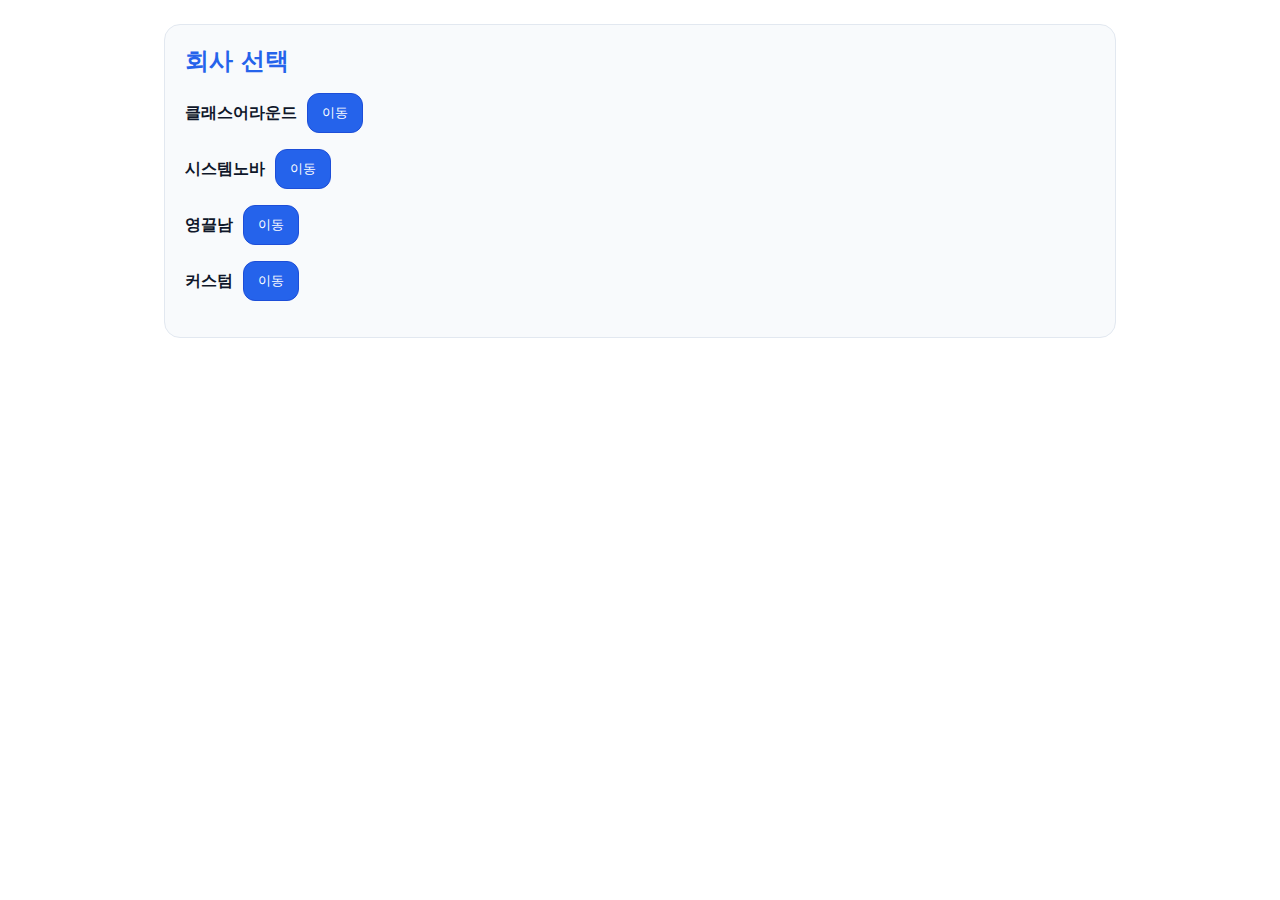
<file: index.html>
<!doctype html>
<html lang="ko">
    <head>
        <meta charset="UTF-8" />
        <meta name="viewport" content="width=device-width, initial-scale=1.0" />
        <title>RS계산</title>
        <link rel="stylesheet" href="./nova/style.css" />
        <style>
            p {
                display: flex;
                justify-content: flex-start;
                gap: 10px;
                width: auto;
            }
        </style>
    </head>
    <body>
        <div class="wrap">
            <div class="card">
                <h1>회사 선택</h1>

                <p>
                    <label>클래스어라운드</label>
                    <button type="button" class="primary" onclick="location.href = './cojooboo_V2'">
                        이동
                    </button>
                </p>
                <p>
                    <label>시스템노바</label>
                    <button type="button" class="primary" onclick="location.href = './nova'">
                        이동
                    </button>
                </p>
                <p>
                    <label>영끌남</label>
                    <button type="button" class="primary" onclick="location.href = './ygn'">
                        이동
                    </button>
                </p>
                <p>
                    <label>커스텀</label>
                    <button type="button" class="primary" onclick="location.href = './custom'">
                        이동
                    </button>
                </p>
            </div>
        </div>
    </body>
</html>
</file>
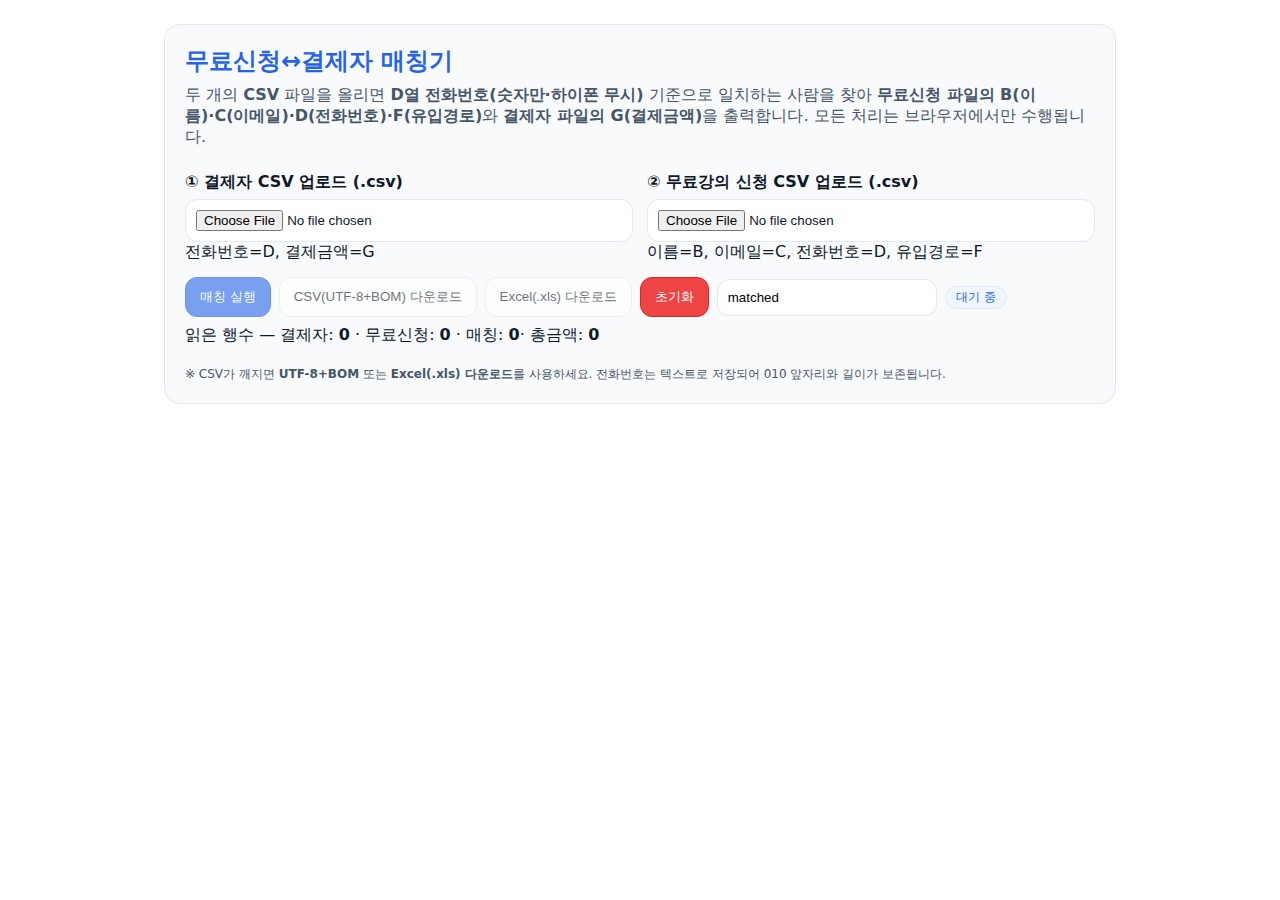
<file: nova/index.html>
<!DOCTYPE html>
<html lang="ko">
    <head>
        <meta charset="utf-8" />
        <meta name="viewport" content="width=device-width, initial-scale=1" />
        <title>무료신청↔결제자 전화번호 매칭기 (CSV 전용 · Excel 안전 다운로드)</title>
        <link rel="stylesheet" href="style.css" />
    </head>
    <body>
        <div class="wrap">
            <div class="card">
                <h1>무료신청↔결제자 매칭기</h1>
                <p class="desc">
                    두 개의 <b>CSV</b> 파일을 올리면
                    <b>D열 전화번호(숫자만·하이폰 무시)</b> 기준으로 일치하는 사람을 찾아
                    <b>무료신청 파일의 B(이름)·C(이메일)·D(전화번호)·F(유입경로)</b>와
                    <b>결제자 파일의 G(결제금액)</b>을 출력합니다. 모든 처리는 브라우저에서만
                    수행됩니다.
                </p>

                <div class="row">
                    <div>
                        <label>① 결제자 CSV 업로드 (.csv)</label>
                        <input type="file" id="paid" accept=".csv" />
                        <div class="hint">전화번호=D, 결제금액=G</div>
                    </div>
                    <div>
                        <label>② 무료강의 신청 CSV 업로드 (.csv)</label>
                        <input type="file" id="free" accept=".csv" />
                        <div class="hint">이름=B, 이메일=C, 전화번호=D, 유입경로=F</div>
                    </div>
                </div>

                <div class="btns">
                    <button id="run" class="primary" disabled>매칭 실행</button>
                    <button id="dlCsv" disabled>CSV(UTF-8+BOM) 다운로드</button>
                    <button id="dlXls" disabled>Excel(.xls) 다운로드</button>
                    <button id="reset" class="warn">초기화</button>
                    <input
                        id="fname"
                        type="text"
                        placeholder="파일명 (예: matched)"
                        value="matched"
                        style="
                            width: 220px;
                            padding: 10px;
                            border-radius: 12px;
                            border: 1px solid var(--line);
                            background: #fff;
                            color: #000;
                        "
                    />
                    <span class="badge" id="stat">대기 중</span>
                </div>

                <div class="stat">
                    <span
                        >읽은 행수 — 결제자: <b id="paidCnt">0</b> · 무료신청:
                        <b id="freeCnt">0</b> · 매칭: <b id="matchCnt">0</b>· 총금액:
                        <b id="totalPrice">0</b></span
                    >
                </div>

                <div id="tableWrap"></div>
                <div class="footer">
                    ※ CSV가 깨지면 <b>UTF-8+BOM</b> 또는 <b>Excel(.xls) 다운로드</b>를 사용하세요.
                    전화번호는 텍스트로 저장되어 010 앞자리와 길이가 보존됩니다.
                </div>
            </div>
        </div>

        <div id="toast" class="toast"></div>

        <script src="index.js"></script>
    </body>
</html>
</file>
<file: nova/style.css>
:root {
    --bg: #ffffff;
    --ink: #0f172a;
    --muted: #475569;
    --line: #e2e8f0;
    --card: #f8fafc;
    --blue: #2563eb;
    --red: #ef4444;
}
* {
    box-sizing: border-box;
}
a {
    text-decoration: none;
}
a:visited {
    text-decoration: none;
    color: black;
}
html,
body {
    height: 100%;
}
body {
    margin: 0;
    background: var(--bg);
    color: var(--ink);
    font-family: Pretendard, system-ui, -apple-system, Segoe UI, Roboto, 'Apple SD Gothic Neo',
        Helvetica, Arial, sans-serif;
}
.wrap {
    max-width: 1000px;
    margin: 0 auto;
    padding: 24px;
}
.card {
    background: var(--card);
    border: 1px solid var(--line);
    border-radius: 16px;
    padding: 20px;
}
h1 {
    font-size: 24px;
    margin: 0 0 8px;
    color: var(--blue);
}
p.desc {
    margin: 0 0 14px;
    color: var(--muted);
}
label {
    display: block;
    margin: 10px 0 6px;
    font-weight: 600;
}
input[type='file'],
input[type='text'] {
    width: 100%;
    padding: 10px;
    background: #fff;
    border: 1px solid var(--line);
    border-radius: 12px;
    color: var(--ink);
}
.row {
    display: grid;
    grid-template-columns: 1fr 1fr;
    gap: 14px;
}
.btns {
    display: flex;
    gap: 8px;
    flex-wrap: wrap;
    margin-top: 14px;
    align-items: center;
}
button {
    background: #fff;
    border: 1px solid var(--line);
    border-radius: 12px;
    padding: 10px 14px;
    color: var(--ink);
    cursor: pointer;
    transition: 0.2s;
}
button.primary {
    background: var(--blue);
    border-color: #1d4ed8;
    color: #fff;
}
button.warn {
    background: var(--red);
    border-color: #dc2626;
    color: #fff;
}
button:disabled {
    opacity: 0.6;
    cursor: not-allowed;
}
.badge {
    display: inline-block;
    padding: 2px 10px;
    border-radius: 999px;
    border: 1px solid var(--line);
    background: #eff6ff;
    color: var(--blue);
    font-size: 12px;
}
.stat {
    display: flex;
    gap: 8px;
    align-items: center;
    margin-top: 8px;
    color: var(--ink);
}
table {
    width: 100%;
    border-collapse: collapse;
    margin-top: 16px;
}
th,
td {
    border: 1px solid var(--line);
    padding: 8px;
    text-align: left;
}
th {
    background: #e2e8f0;
}
.footer {
    margin-top: 20px;
    color: var(--muted);
    font-size: 12px;
}
.toast {
    position: fixed;
    right: 16px;
    bottom: 16px;
    background: var(--blue);
    color: #fff;
    padding: 12px 14px;
    border-radius: 12px;
    box-shadow: 0 4px 12px rgba(0, 0, 0, 0.1);
    display: none;
}
.toast.show {
    display: block;
}
</file>
